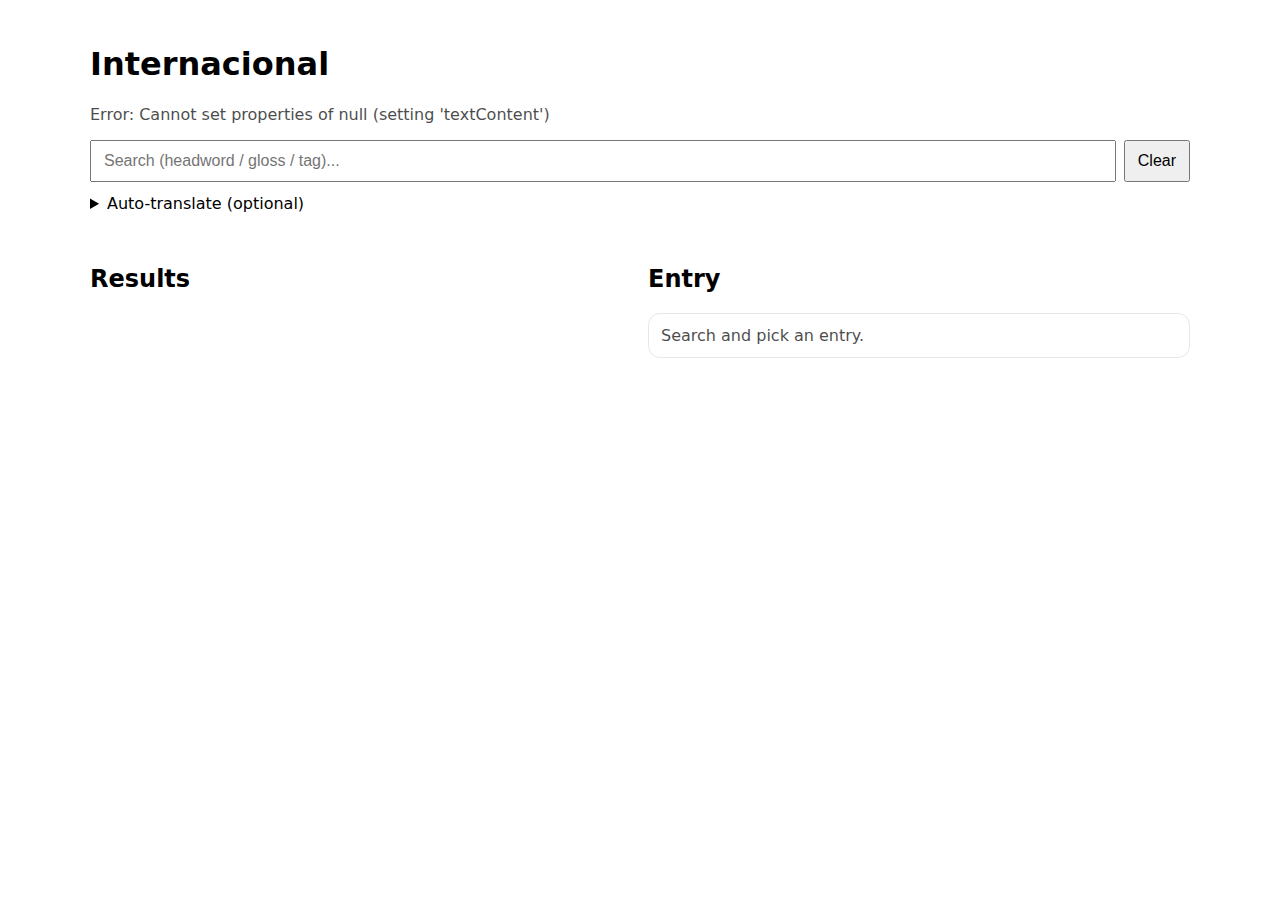
<file: index.html>
<!doctype html>
<html lang="en">
<head>
  <meta charset="utf-8" />
  <meta name="viewport" content="width=device-width, initial-scale=1" />
  <title>Diccionário Internacional</title>
  <link rel="stylesheet" href="styles.css" />
</head>
<body>
  <header class="wrap">
    <h1 id="title">Dictionary</h1>
    <p class="muted" id="subtitle">Loading…</p>

    <div class="row">
      <input id="q" placeholder="Search (headword / gloss / tag)..." autocomplete="off" />
      <button id="clear">Clear</button>
    </div>

    <details class="panel">
      <summary>Auto-translate (optional)</summary>
      <div class="row">
        <input id="mtText" placeholder="Scribe uno texto per traducir…" />
        <select id="mtFrom">
          <option value="en">English</option>
          <option value="es">Spanish</option>
        </select>
        <select id="mtTo">
          <option value="en">English</option>
          <option value="es">Spanish</option>
        </select>
        <button id="mtBtn">Translate</button>
      </div>
      <p class="muted">
        Uses MyMemory (free tier). Anonymous usage is limited; providing an email parameter raises the limit. :contentReference[oaicite:0]{index=0}
      </p>
      <pre id="mtOut" class="box"></pre>
    </details>
  </header>

  <main class="wrap grid">
    <section>
      <h2>Results</h2>
      <div id="results" class="list"></div>
    </section>

    <section>
      <h2>Entry</h2>
      <div id="entry" class="box muted">Search and pick an entry.</div>
    </section>
  </main>

  <script src="app.js"></script>
</body>
</html>
</file>
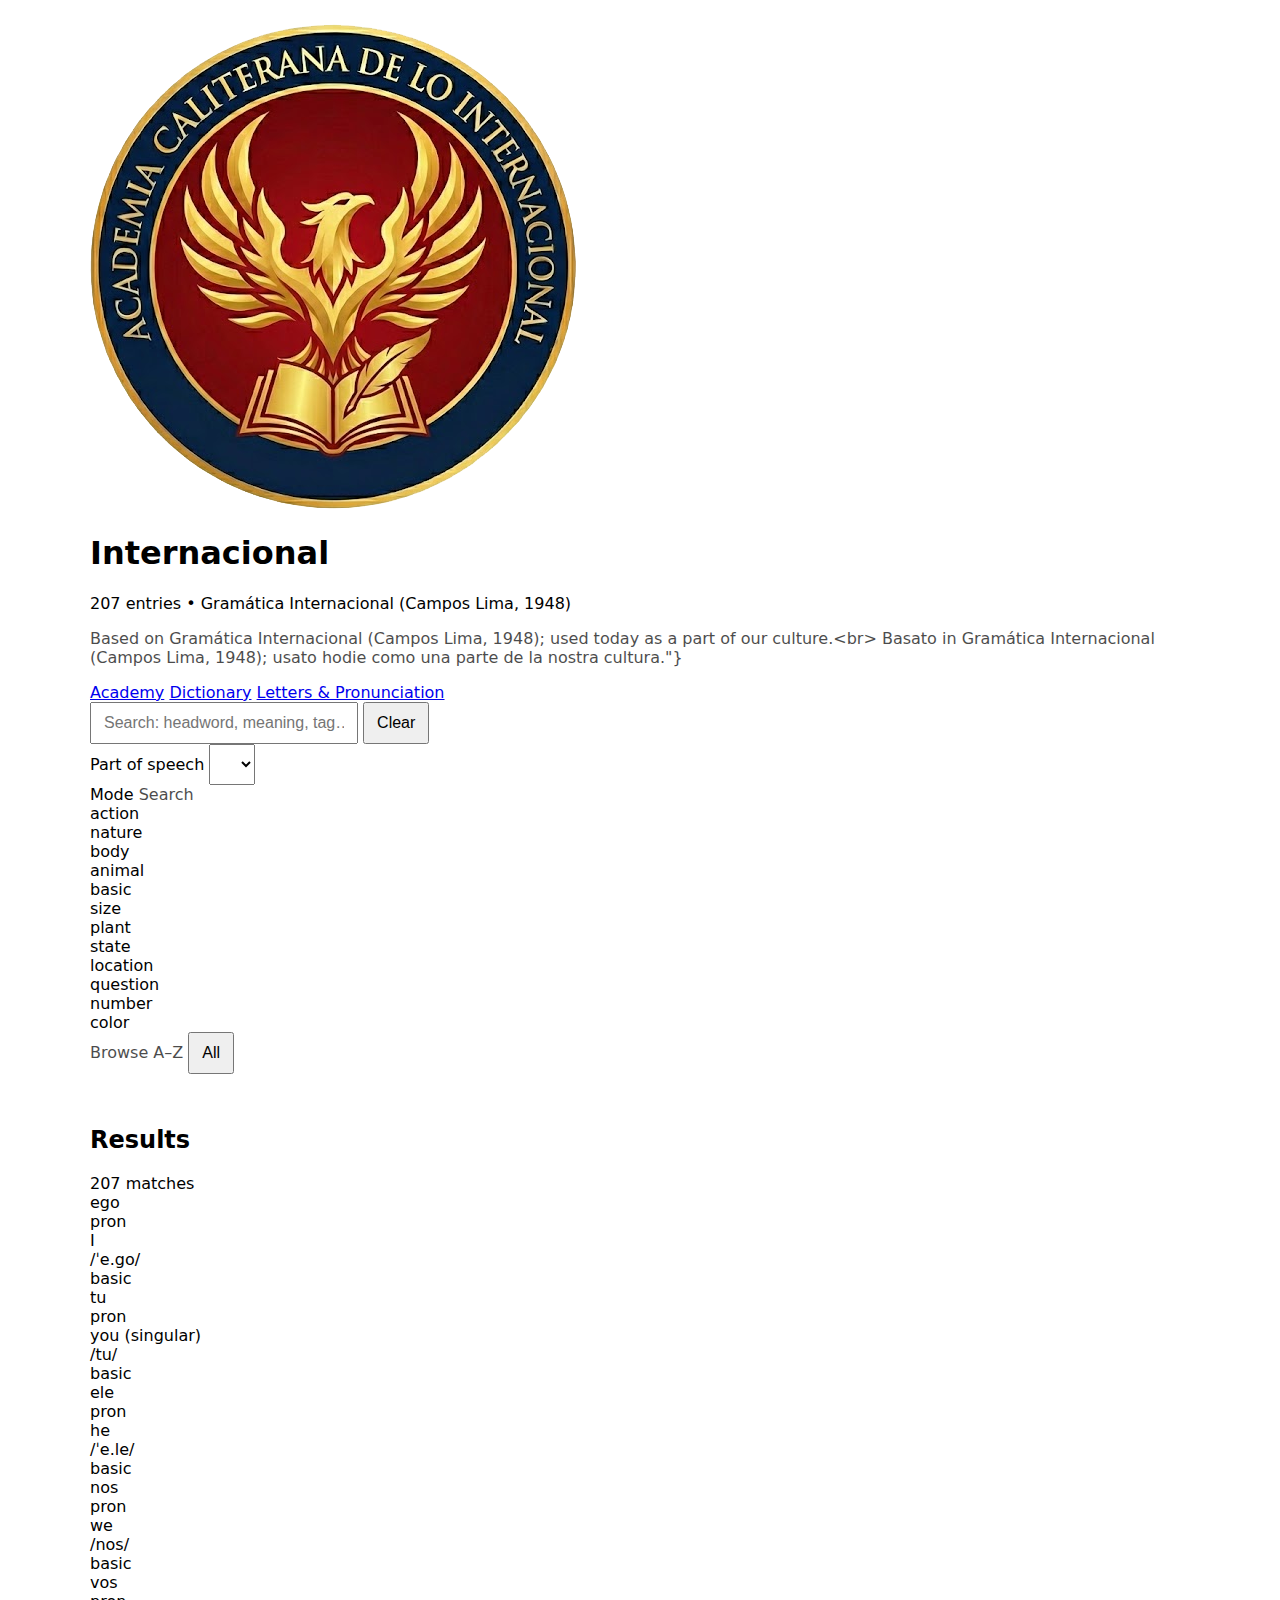
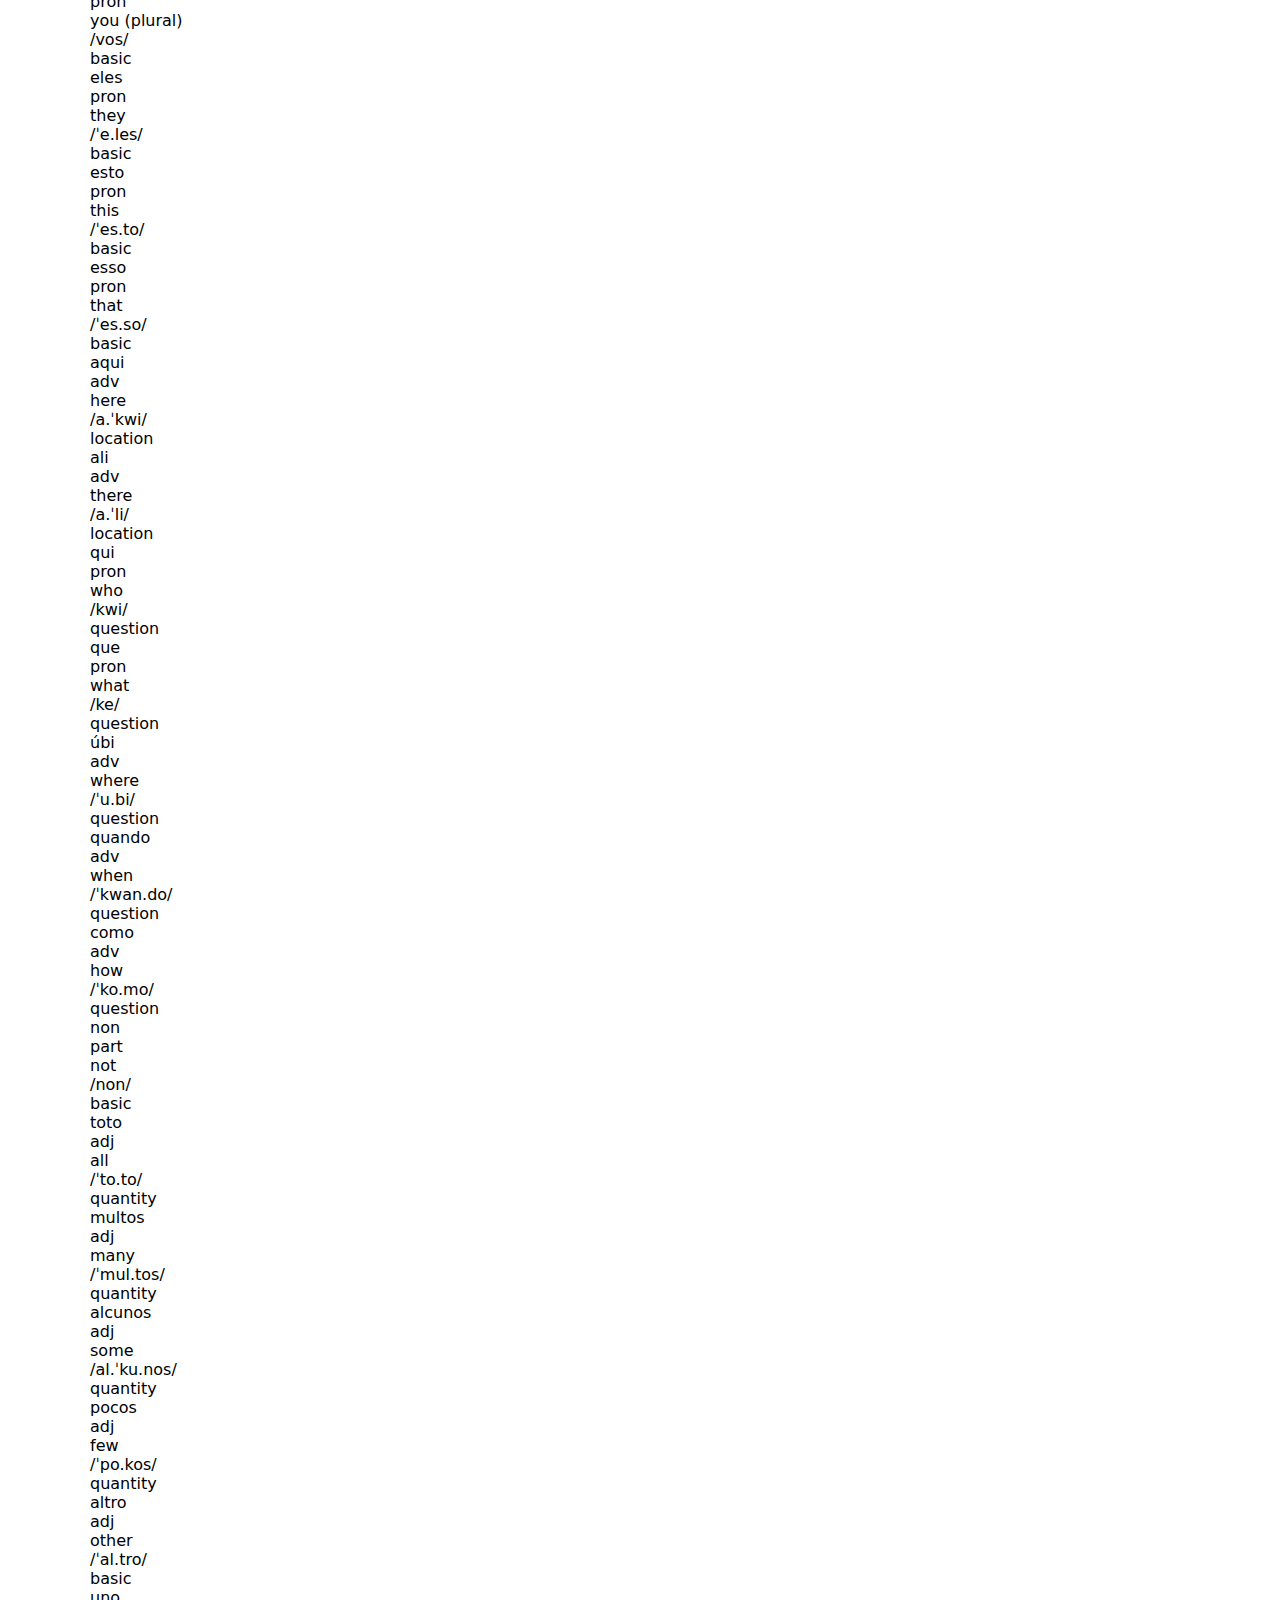
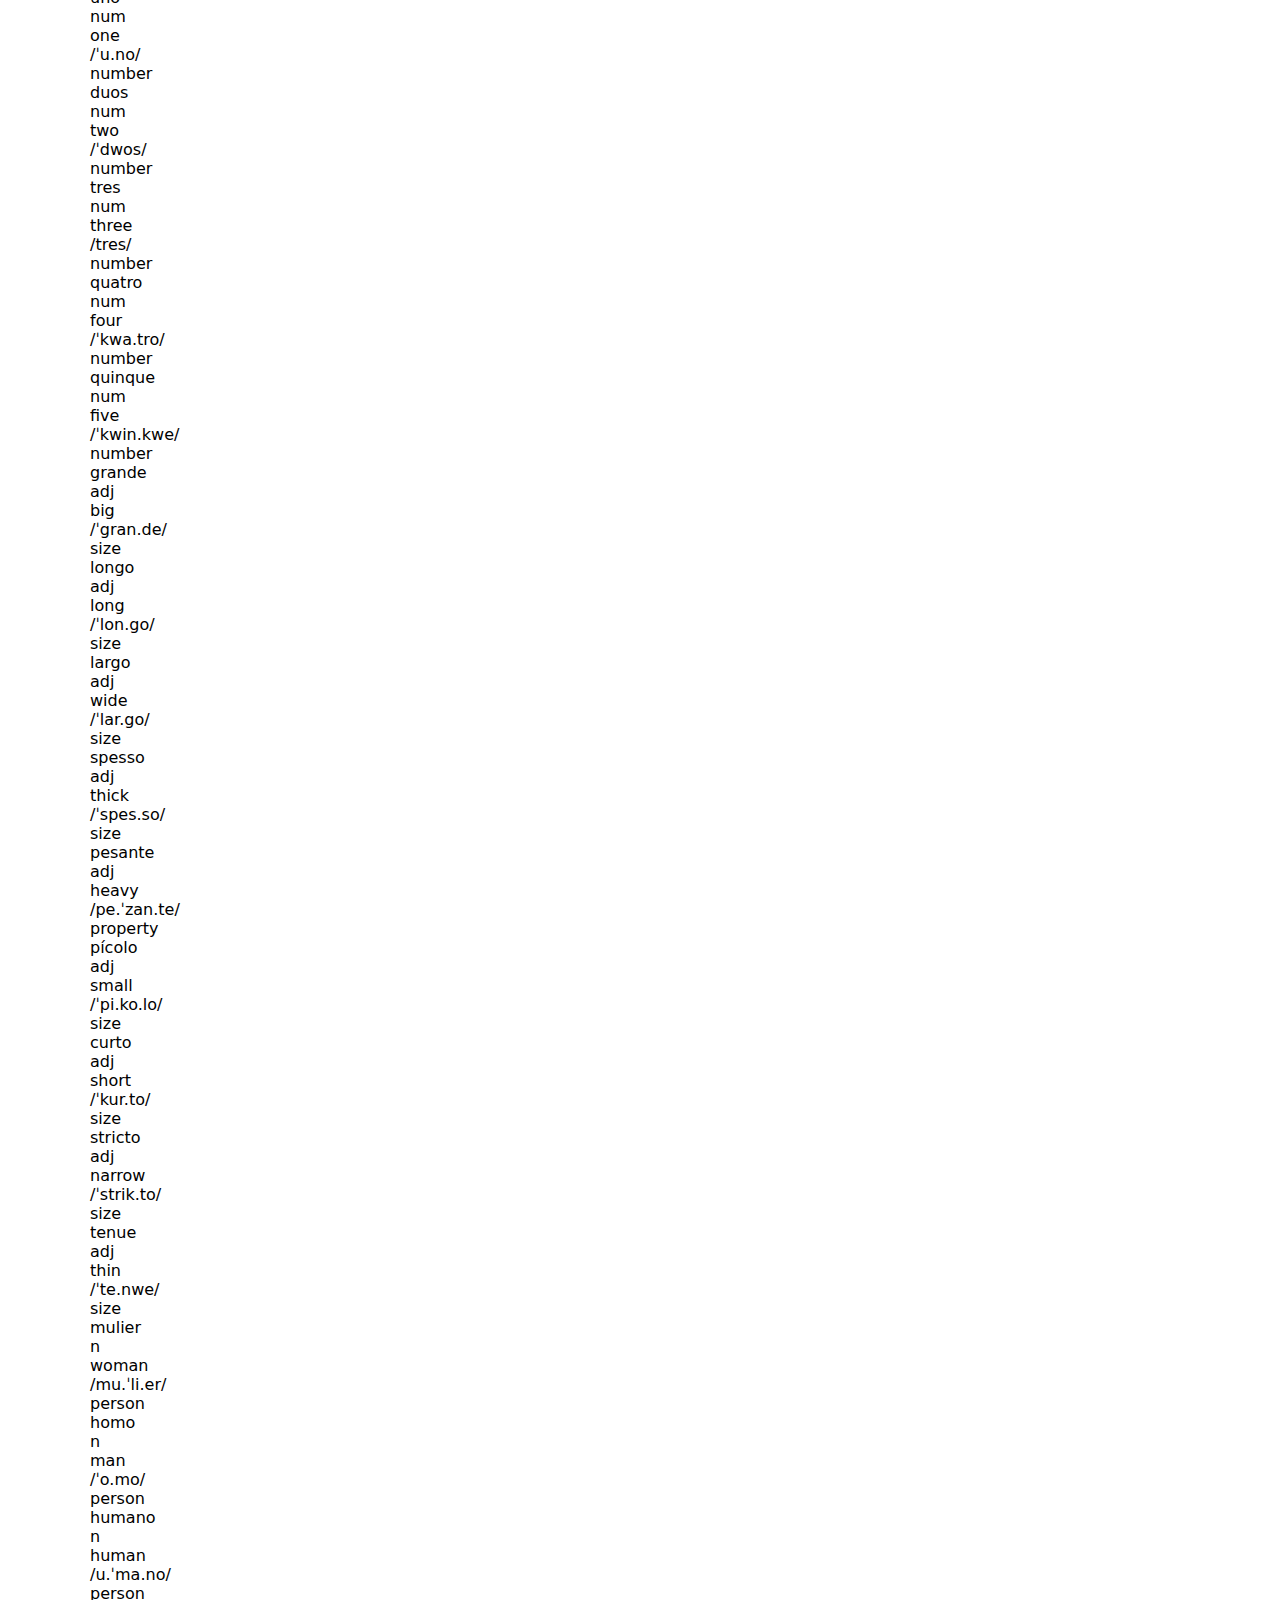
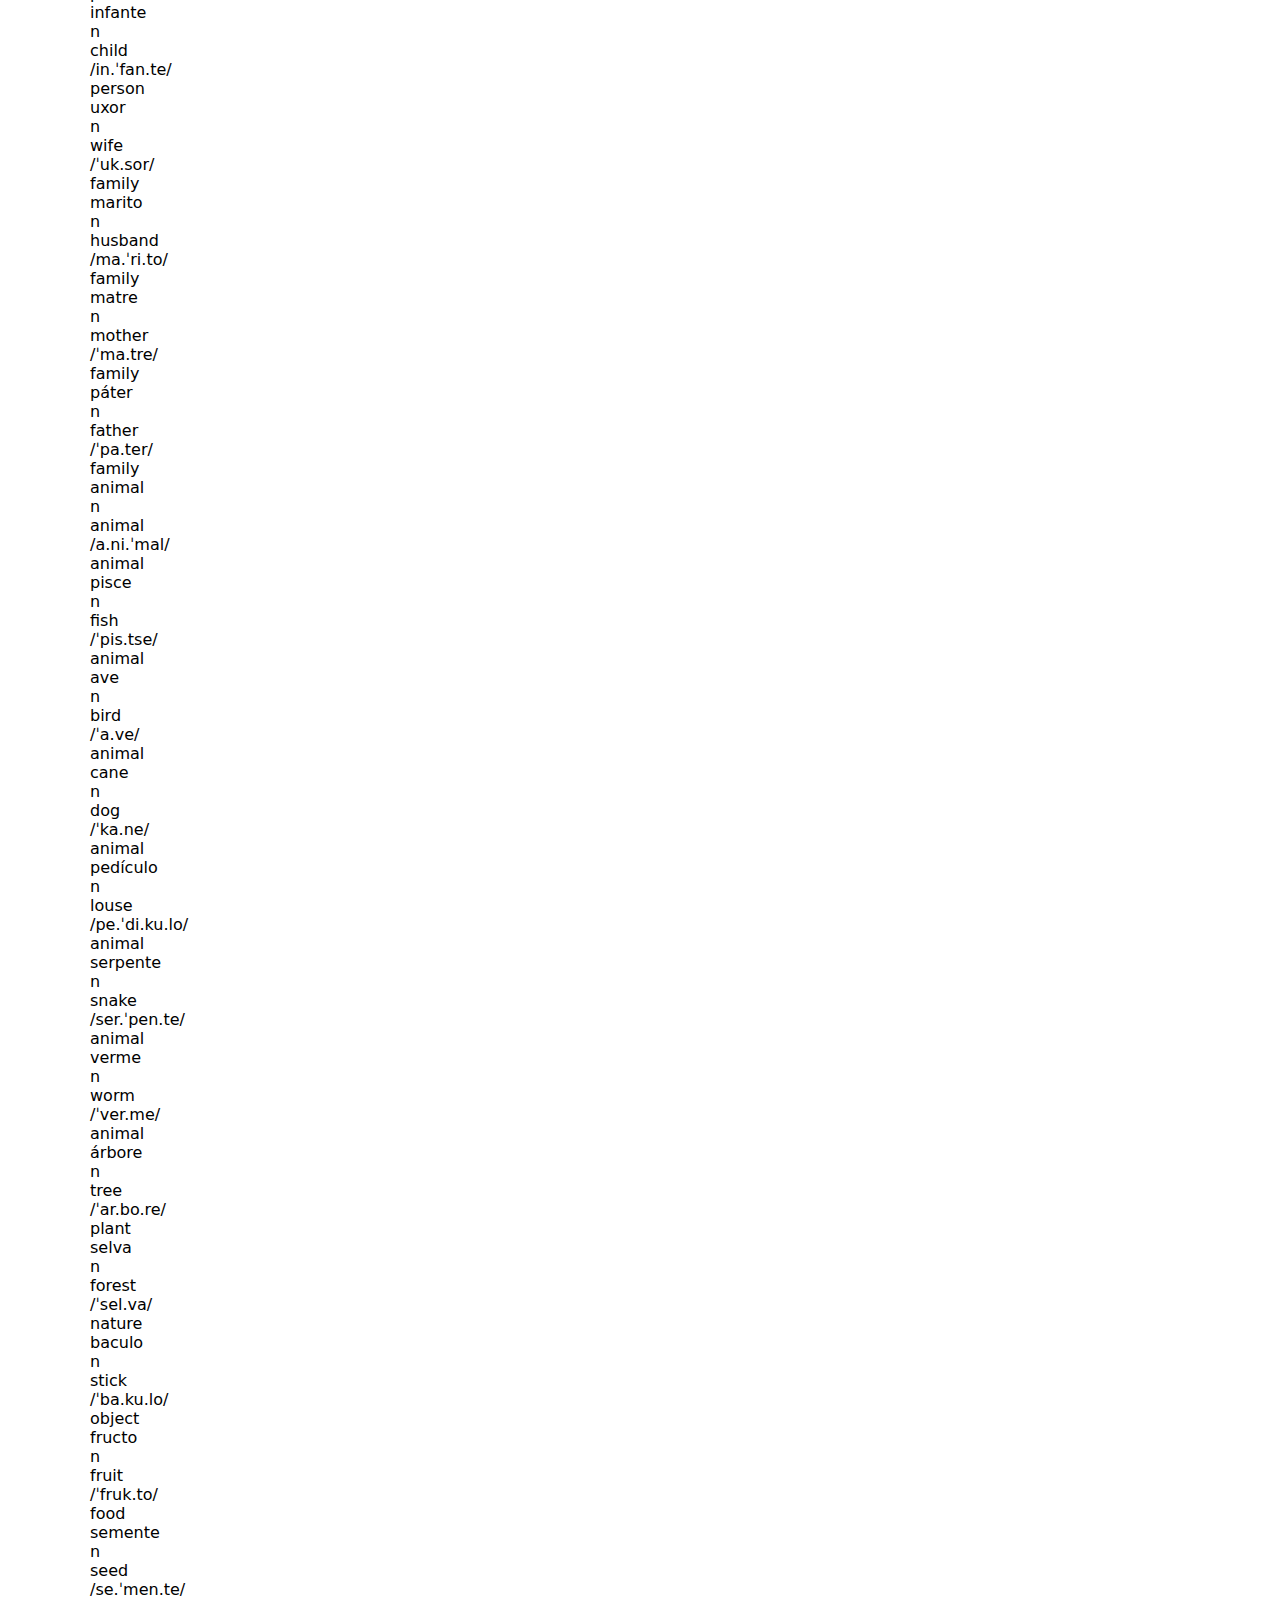
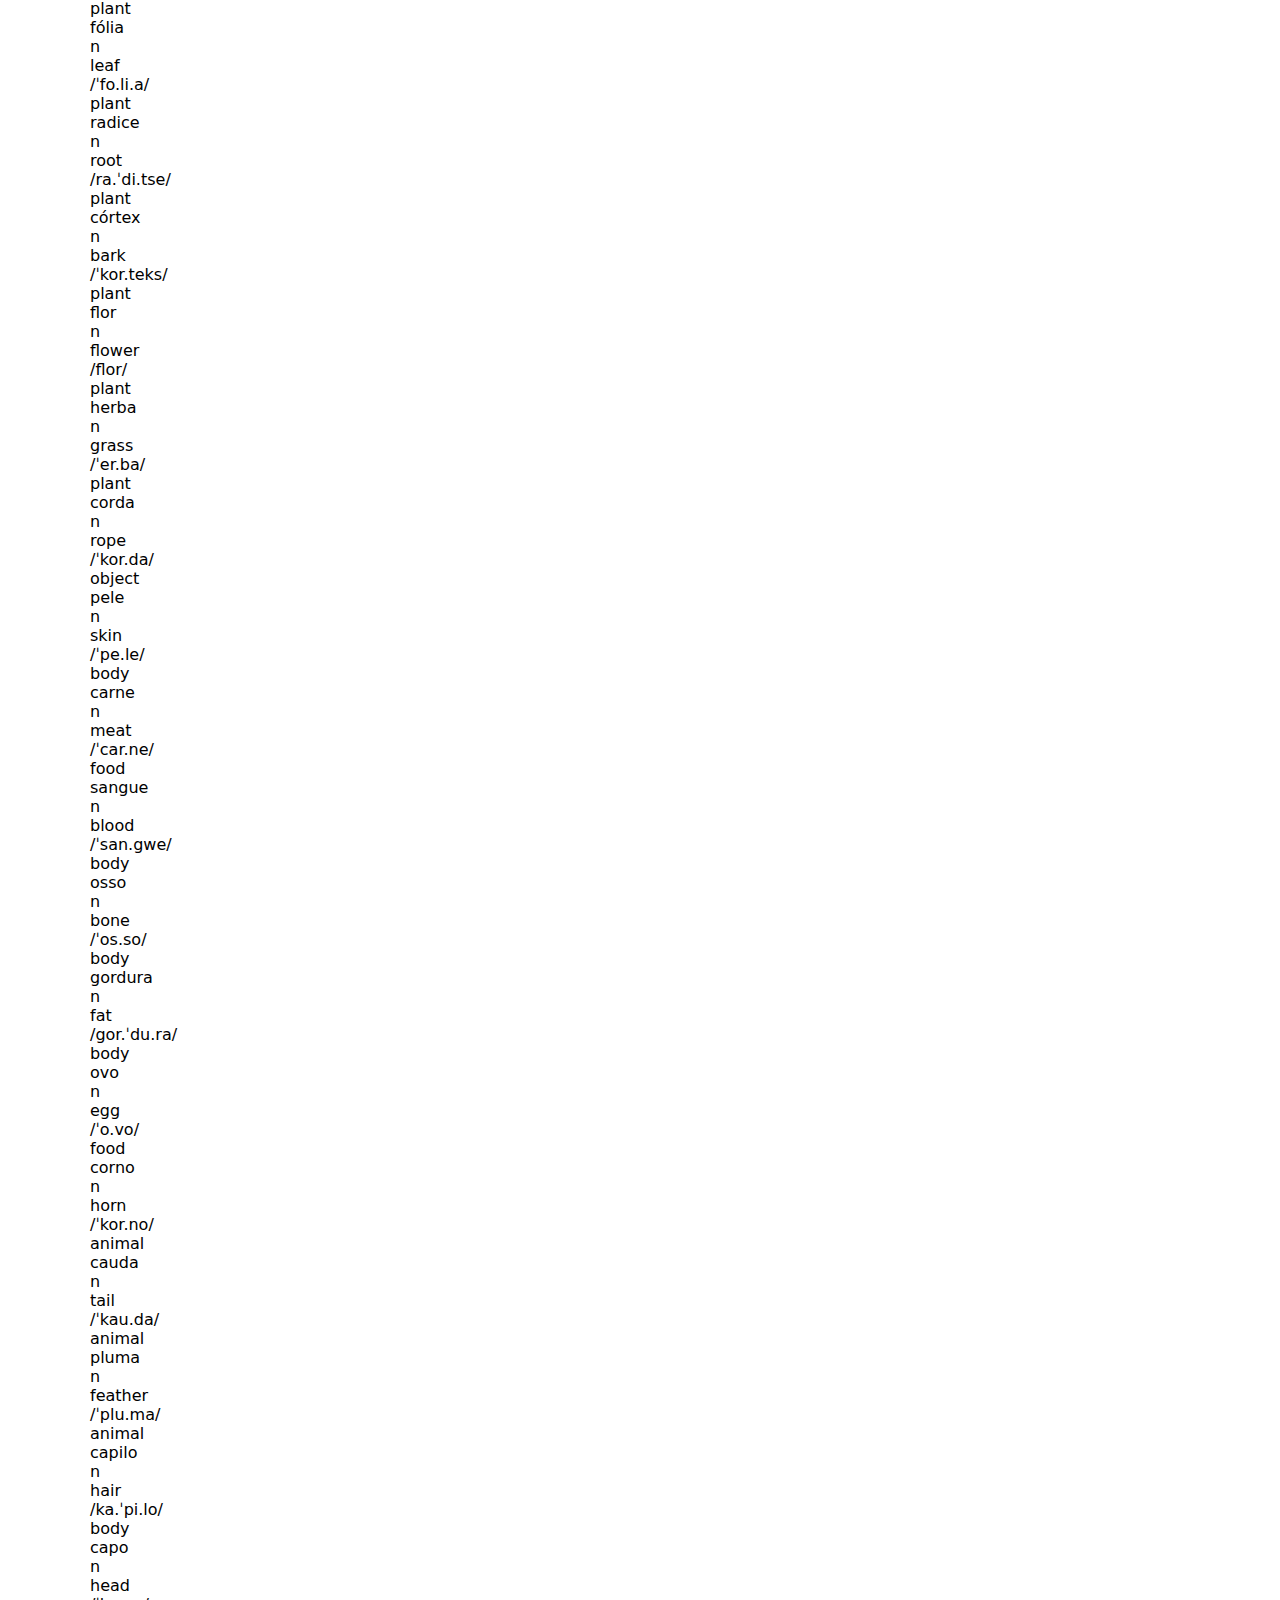
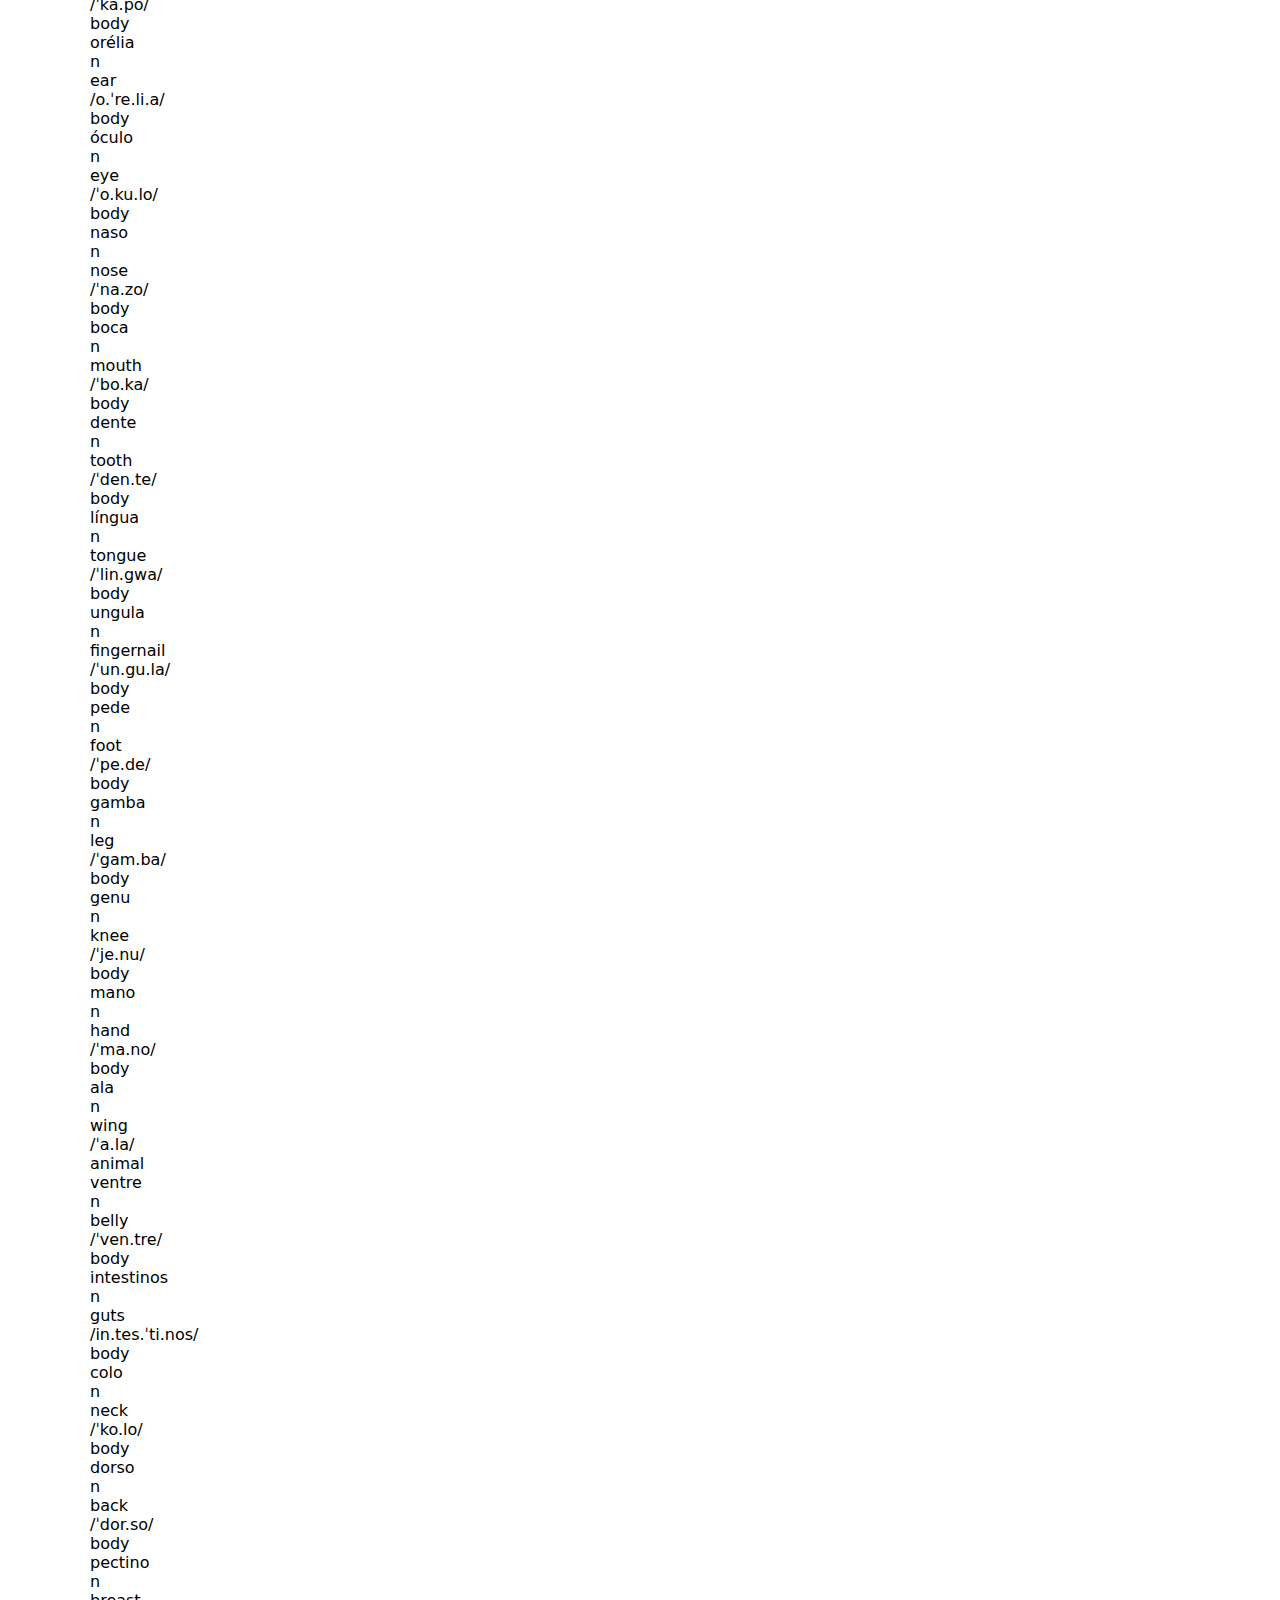
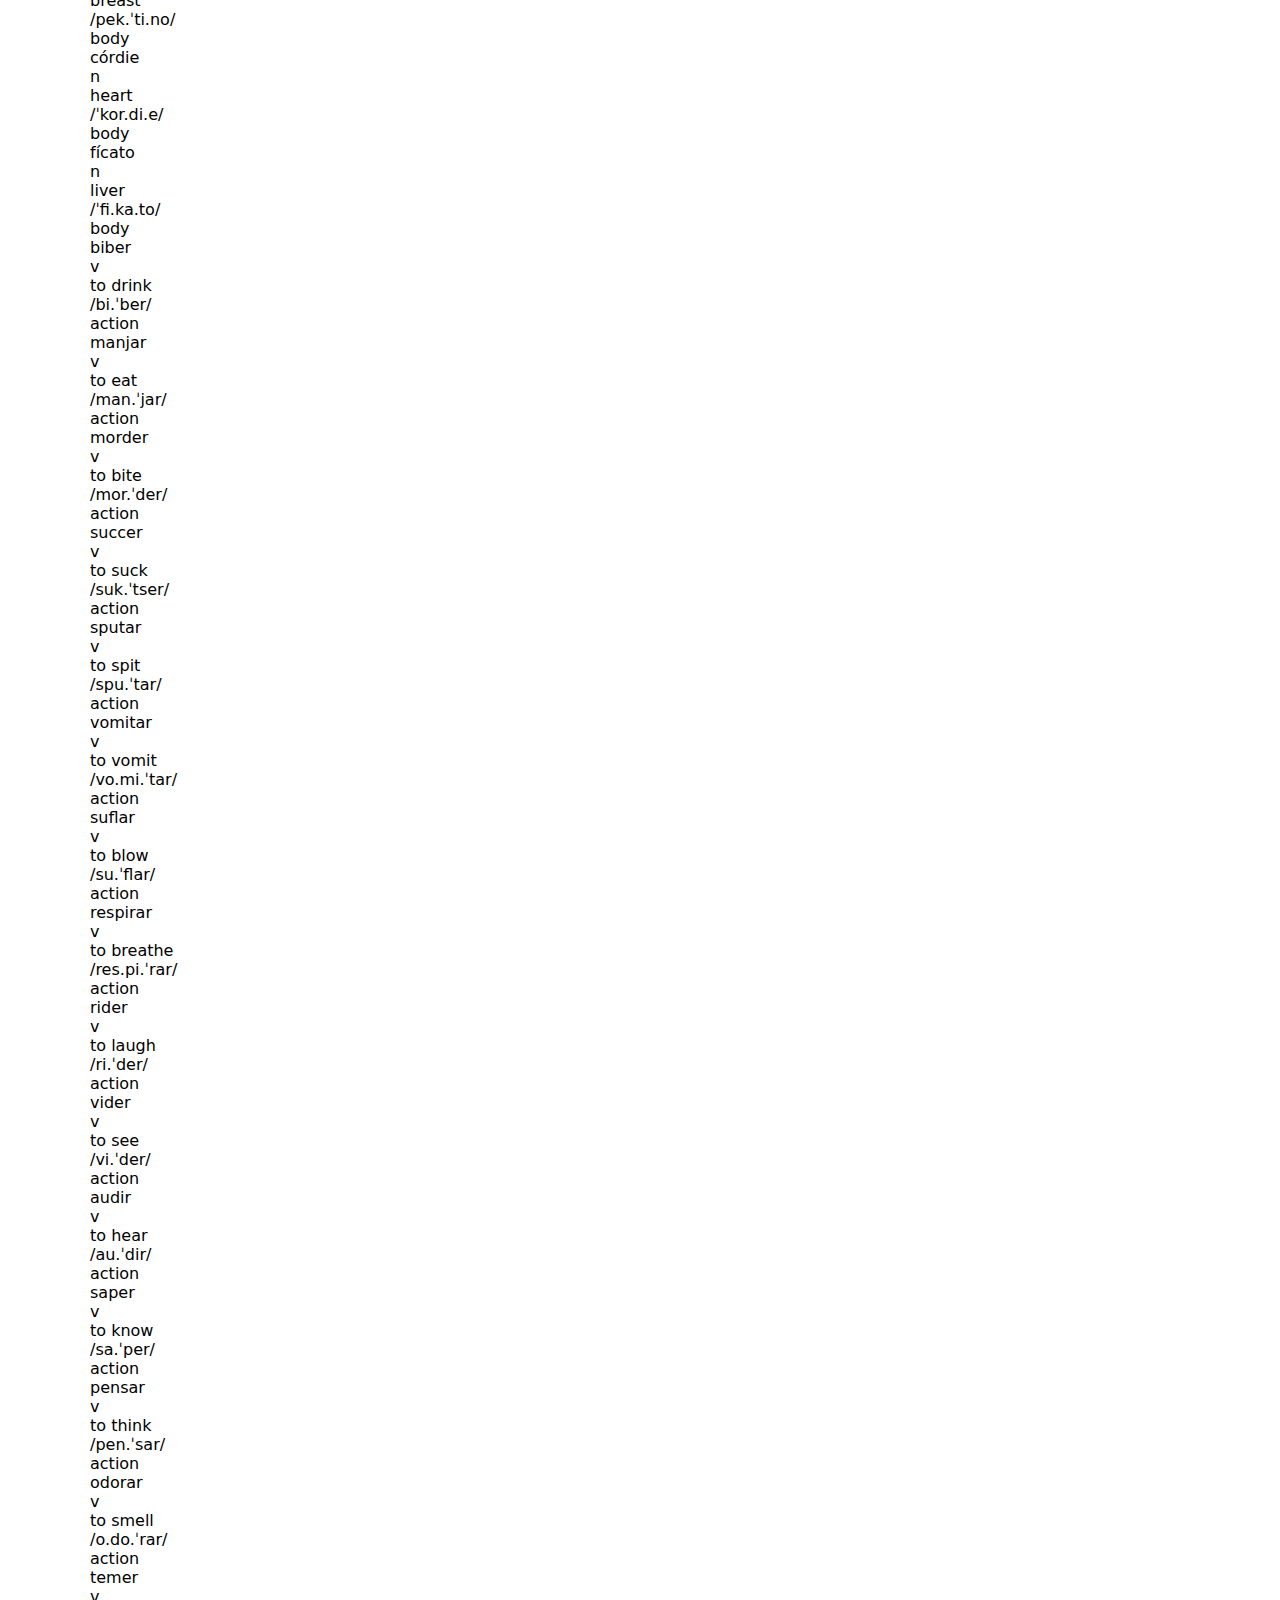
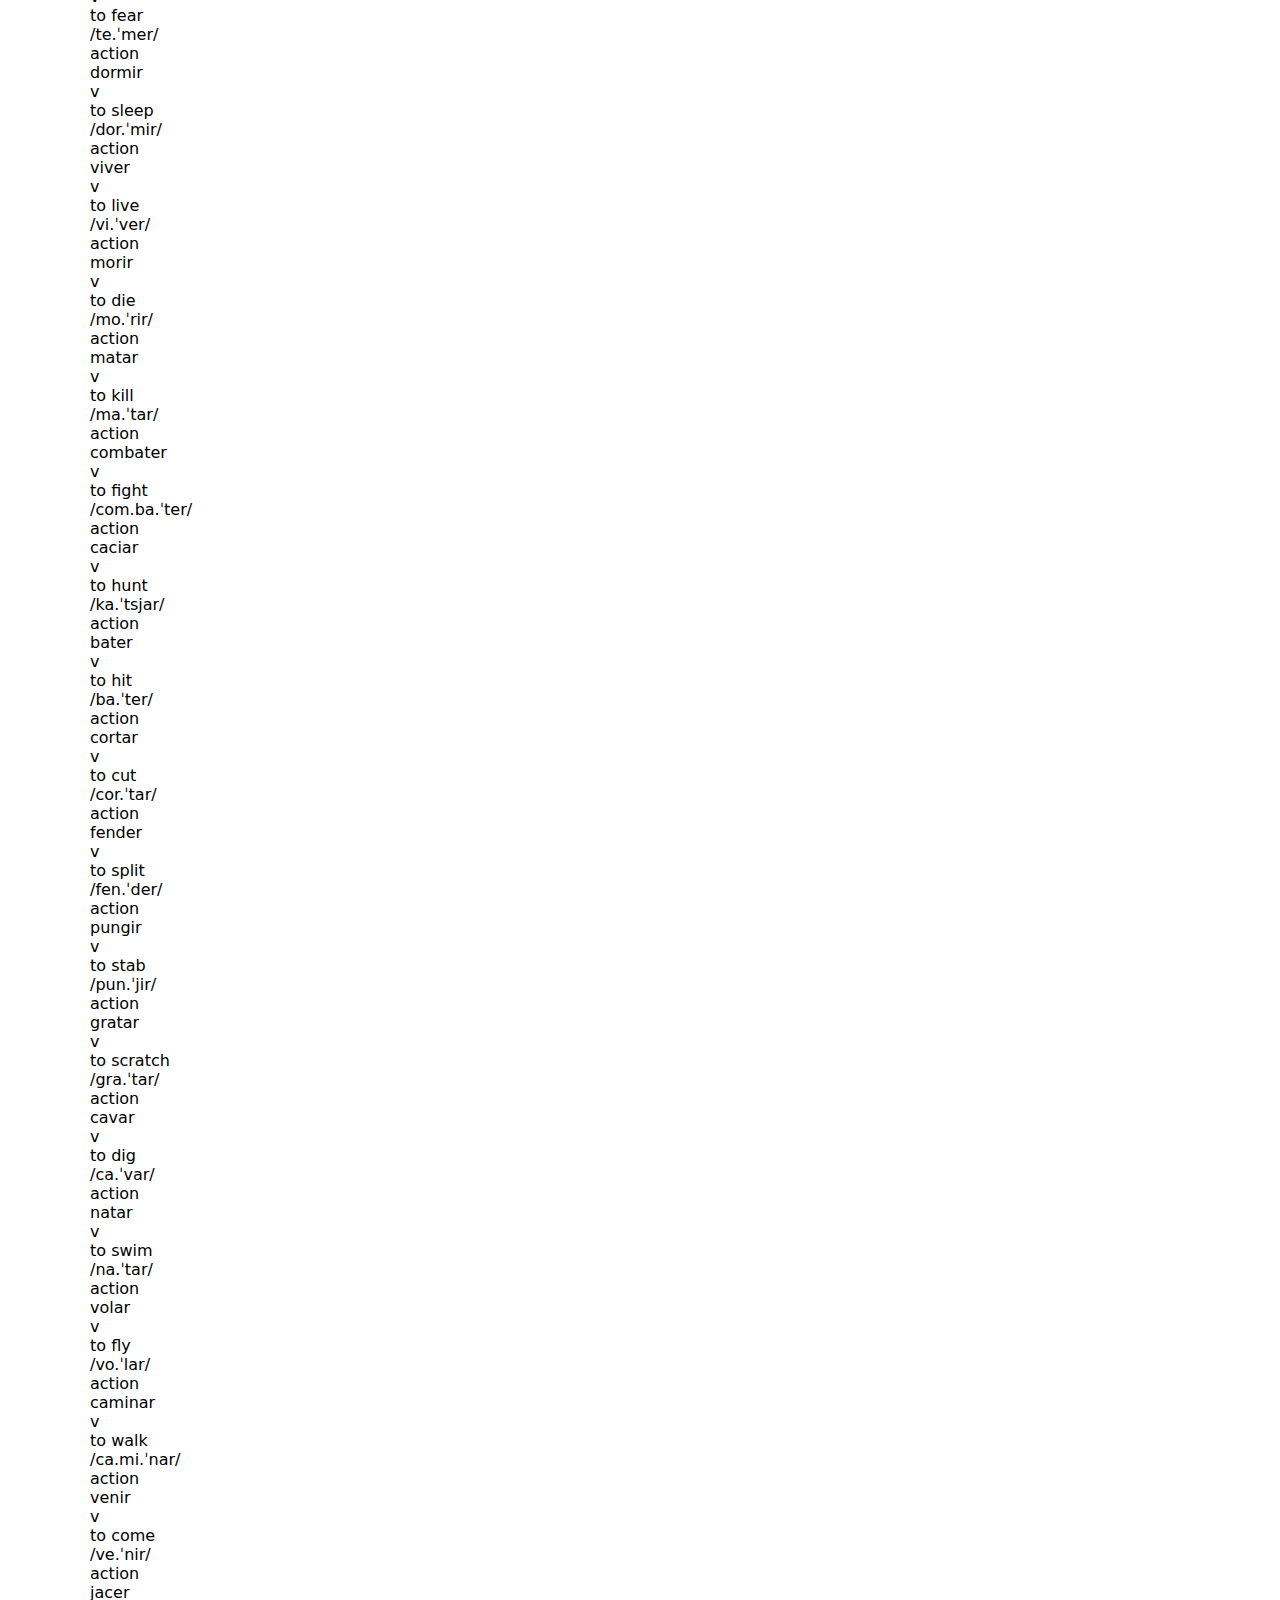
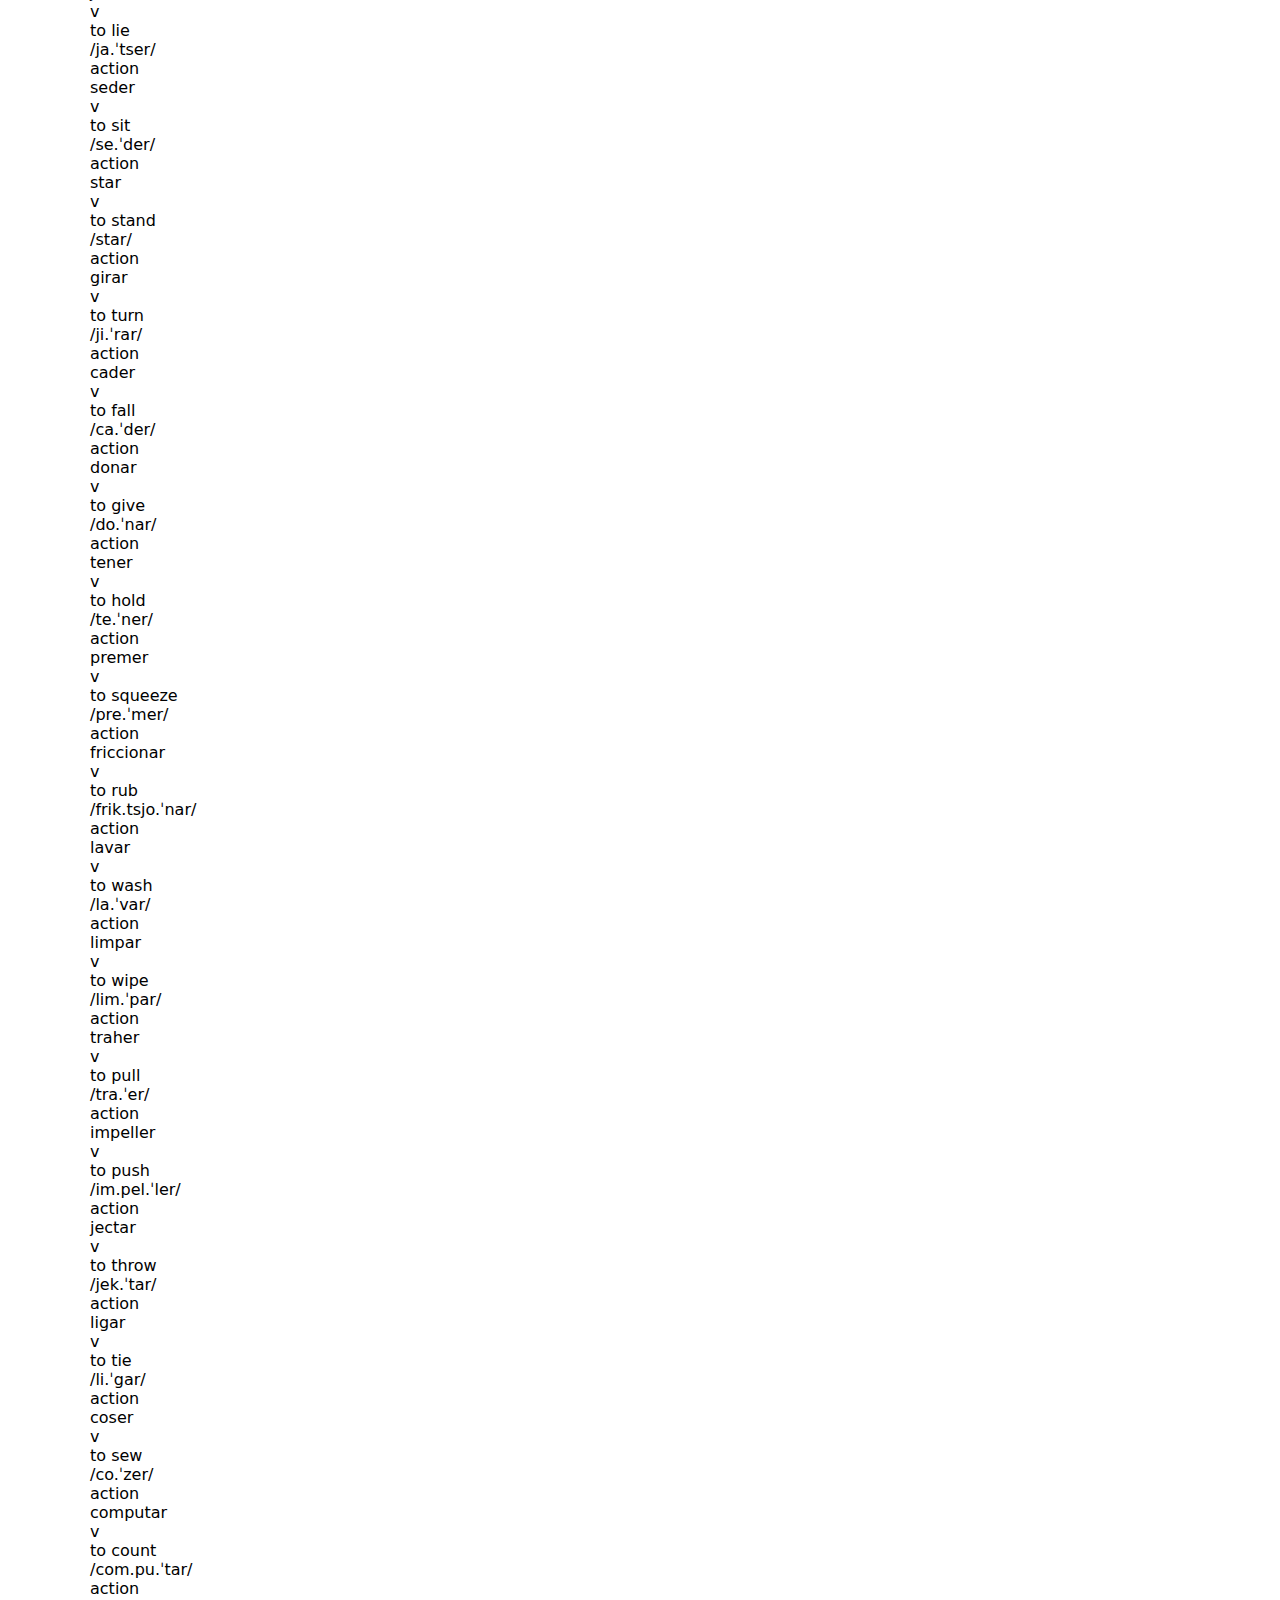
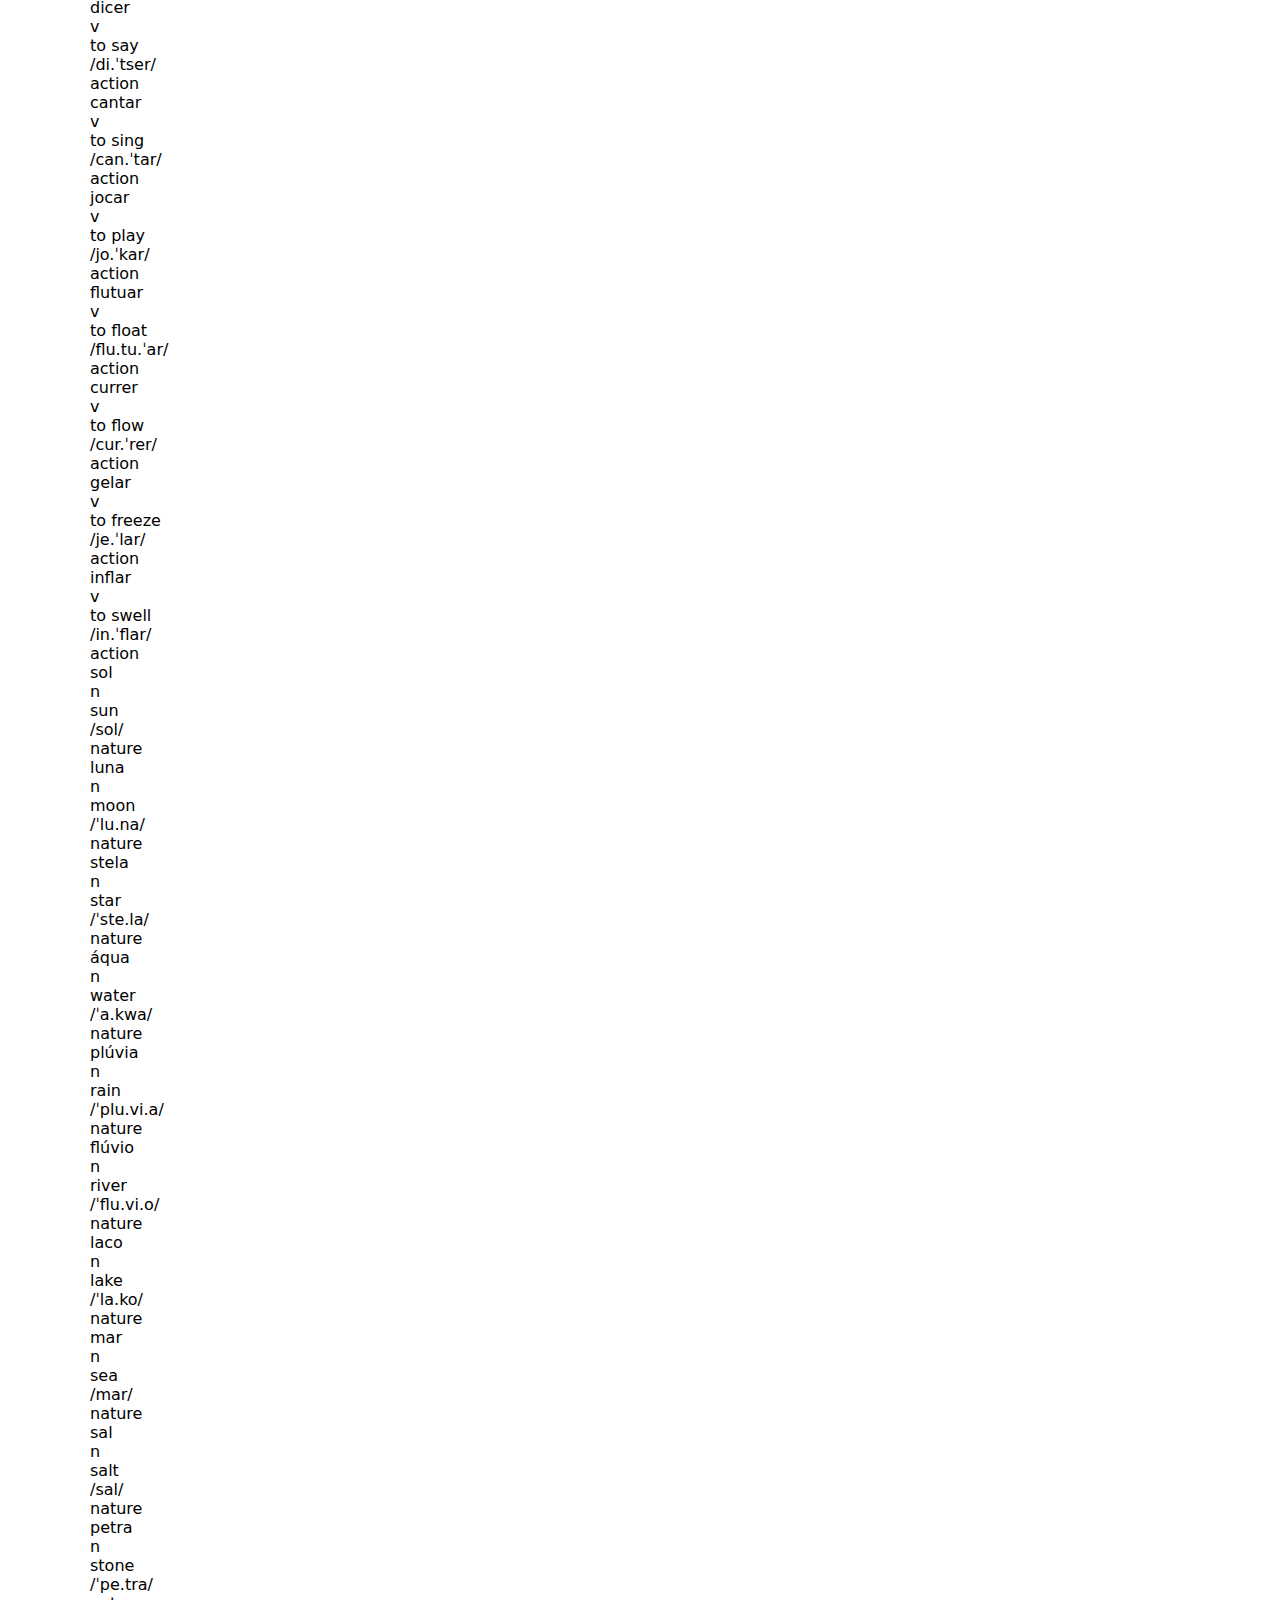
<file: dictionary.html>
<!doctype html>
<html lang="en">
<head>
  <meta charset="utf-8" />
  <meta name="viewport" content="width=device-width, initial-scale=1" />
  <title>Lo Internacional Dictionary</title>
  <link rel="stylesheet" href="styles.css" />
</head>
<body>
  <header class="hero">
    <div class="wrap hero-inner">
      <div class="brand">
        <img class="logo" src="assets/logo.png" alt="Academia logo" />
        <div>
          <h1 id="title">Dictionary</h1>
          <p class="subtitle" id="subtitle">Loading…</p>
          <p class="subtitle muted" id="heritageTop"></p>
        </div>
      </div>

<nav class="topnav">
  <a class="navlink" href="./index.html">Academy</a>
  <a class="navlink active" href="./dictionary.html">Dictionary</a>
  <a class="navlink" href="./phonology.html">Letters & Pronunciation</a>
</nav>

      <div class="searchbar">
        <input id="q" placeholder="Search: headword, meaning, tag…" autocomplete="off" />
        <button id="clear" class="btn secondary" type="button">Clear</button>
      </div>

      <div class="filters">
        <div class="filter">
          <span class="filter-label">Part of speech</span>
          <select id="posFilter"></select>
        </div>

        <div class="filter">
          <span class="filter-label">Mode</span>
          <span class="muted" id="modeLabel">Search</span>
        </div>
      </div>

      <div class="chips" id="chips"></div>

      <div class="azwrap">
        <div class="azhead">
          <span class="muted">Browse A–Z</span>
          <button id="browseAll" class="btn tiny secondary" type="button">All</button>
        </div>
        <div class="az" id="az"></div>
      </div>
    </div>
  </header>

  <main class="wrap layout">
    <section class="panel">
      <div class="panel-head">
        <h2>Results</h2>
        <div class="meta" id="count"></div>
      </div>
      <div id="results" class="results"></div>
    </section>

    <section class="panel">
      <div class="panel-head">
        <h2>Entry</h2>
        <div class="meta" id="entryMeta"></div>
      </div>
      <div id="entry" class="entry empty">Search and pick an entry.</div>
    </section>
  </main>

  <footer class="wrap footer">
    <div class="footer-left">
      <div><strong>Academia Caliterana de lo Internacional</strong></div>
      <div class="muted" id="footerMeta"></div>
      <div class="muted" id="heritageLine"></div>
    </div>
  </footer>

  <script src="app.js"></script>
</body>
</html>
</file>
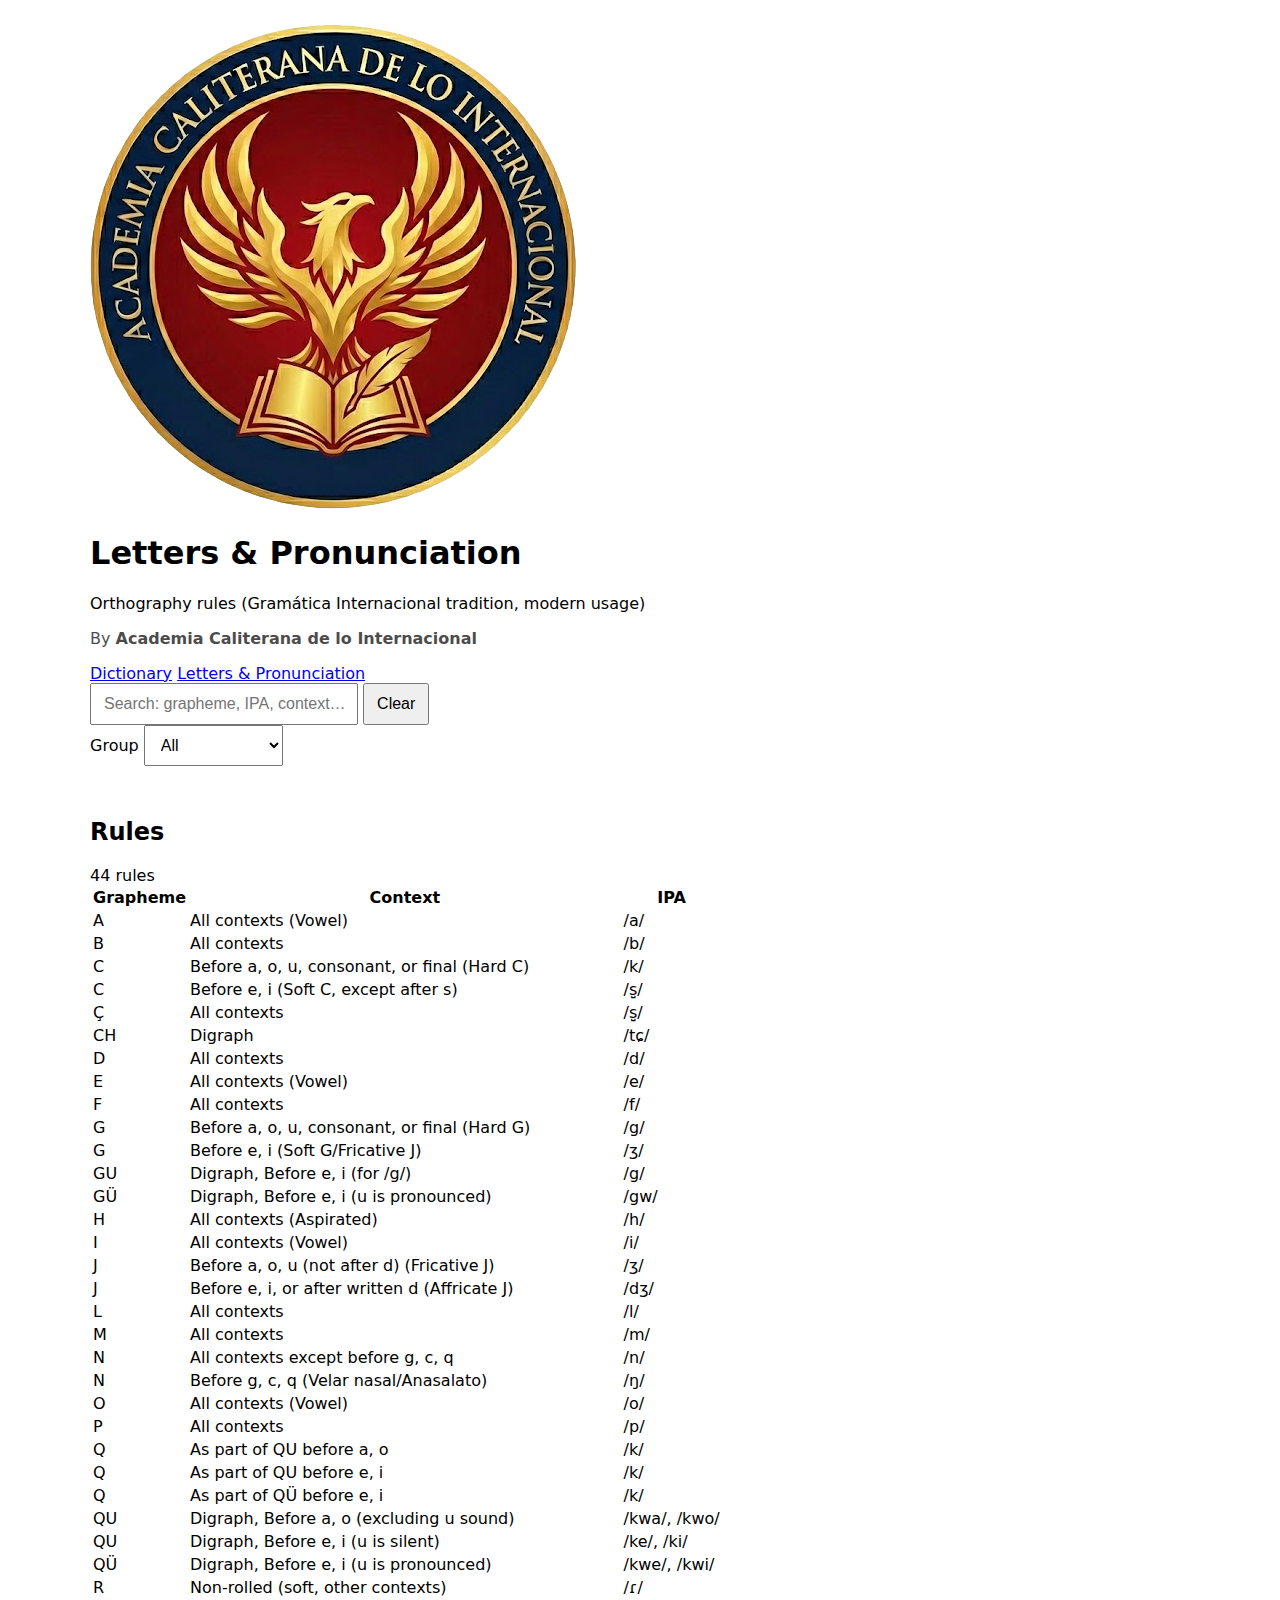
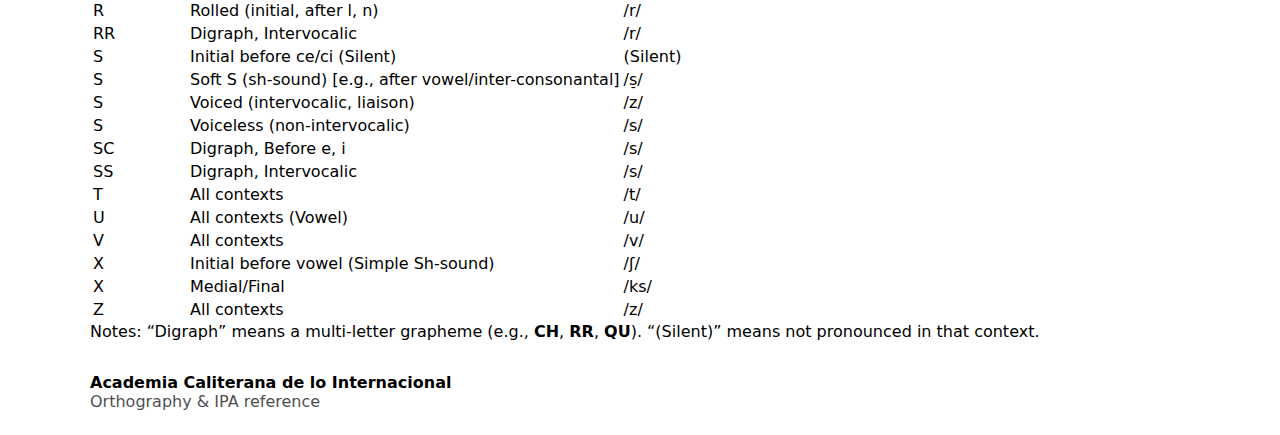
<file: phonology.html>
<!doctype html>
<html lang="en">
<head>
  <meta charset="utf-8" />
  <meta name="viewport" content="width=device-width, initial-scale=1" />
  <title>Lo Internacional • Letters & Pronunciation</title>
  <link rel="stylesheet" href="styles.css" />
</head>
<body>
  <header class="hero">
    <div class="wrap hero-inner">
      <div class="brand">
        <a class="brandlink" href="./index.html" title="Back to dictionary">
          <img class="logo" src="assets/logo.png" alt="Academia logo" />
        </a>
        <div>
          <h1>Letters & Pronunciation</h1>
          <p class="subtitle">Orthography rules (Gramática Internacional tradition, modern usage)</p>
          <p class="subtitle muted">By <strong>Academia Caliterana de lo Internacional</strong></p>
        </div>
      </div>

      <nav class="topnav">
        <a class="navlink" href="./index.html">Dictionary</a>
        <a class="navlink active" href="./phonology.html">Letters & Pronunciation</a>
      </nav>

      <div class="searchbar">
        <input id="q" placeholder="Search: grapheme, IPA, context…" autocomplete="off" />
        <button id="clear" class="btn secondary" type="button">Clear</button>
      </div>

      <div class="filters">
        <div class="filter">
          <span class="filter-label">Group</span>
          <select id="groupFilter">
            <option value="">All</option>
            <option value="single">Single letters</option>
            <option value="digraph">Digraphs</option>
            <option value="vowel">Vowels</option>
          </select>
        </div>
      </div>
    </div>
  </header>

  <main class="wrap">
    <section class="panel">
      <div class="panel-head">
        <h2>Rules</h2>
        <div class="meta" id="count"></div>
      </div>

      <div class="tablewrap">
        <table class="table">
          <thead>
            <tr>
              <th>Grapheme</th>
              <th>Context</th>
              <th>IPA</th>
            </tr>
          </thead>
          <tbody id="rows"></tbody>
        </table>
      </div>

      <div class="panel-foot meta">
        Notes: “Digraph” means a multi-letter grapheme (e.g., <strong>CH</strong>, <strong>RR</strong>, <strong>QU</strong>). “(Silent)” means not pronounced in that context.
      </div>
    </section>
  </main>

  <footer class="wrap footer">
    <div class="footer-left">
      <div><strong>Academia Caliterana de lo Internacional</strong></div>
      <div class="muted">Orthography & IPA reference</div>
    </div>
  </footer>

  <script src="phonology.js"></script>
</body>
</html>
</file>
<file: styles.css>
:root { font-family: system-ui, -apple-system, Segoe UI, Roboto, Arial, sans-serif; }
.wrap { max-width: 1100px; margin: 0 auto; padding: 16px; }
.row { display: flex; gap: 8px; flex-wrap: wrap; }
.grid { display: grid; grid-template-columns: 1fr 1fr; gap: 16px; }
@media (max-width: 900px) { .grid { grid-template-columns: 1fr; } }
input, select, button { padding: 10px 12px; font-size: 16px; }
input { flex: 1; min-width: 240px; }
button { cursor: pointer; }
.muted { opacity: 0.7; }
.list { display: grid; gap: 8px; }
.item { padding: 10px 12px; border: 1px solid #ddd; border-radius: 10px; cursor: pointer; }
.item:hover { border-color: #999; }
.box { border: 1px solid #ddd; border-radius: 12px; padding: 12px; white-space: pre-wrap; }
.panel { margin-top: 12px; }
</file>
